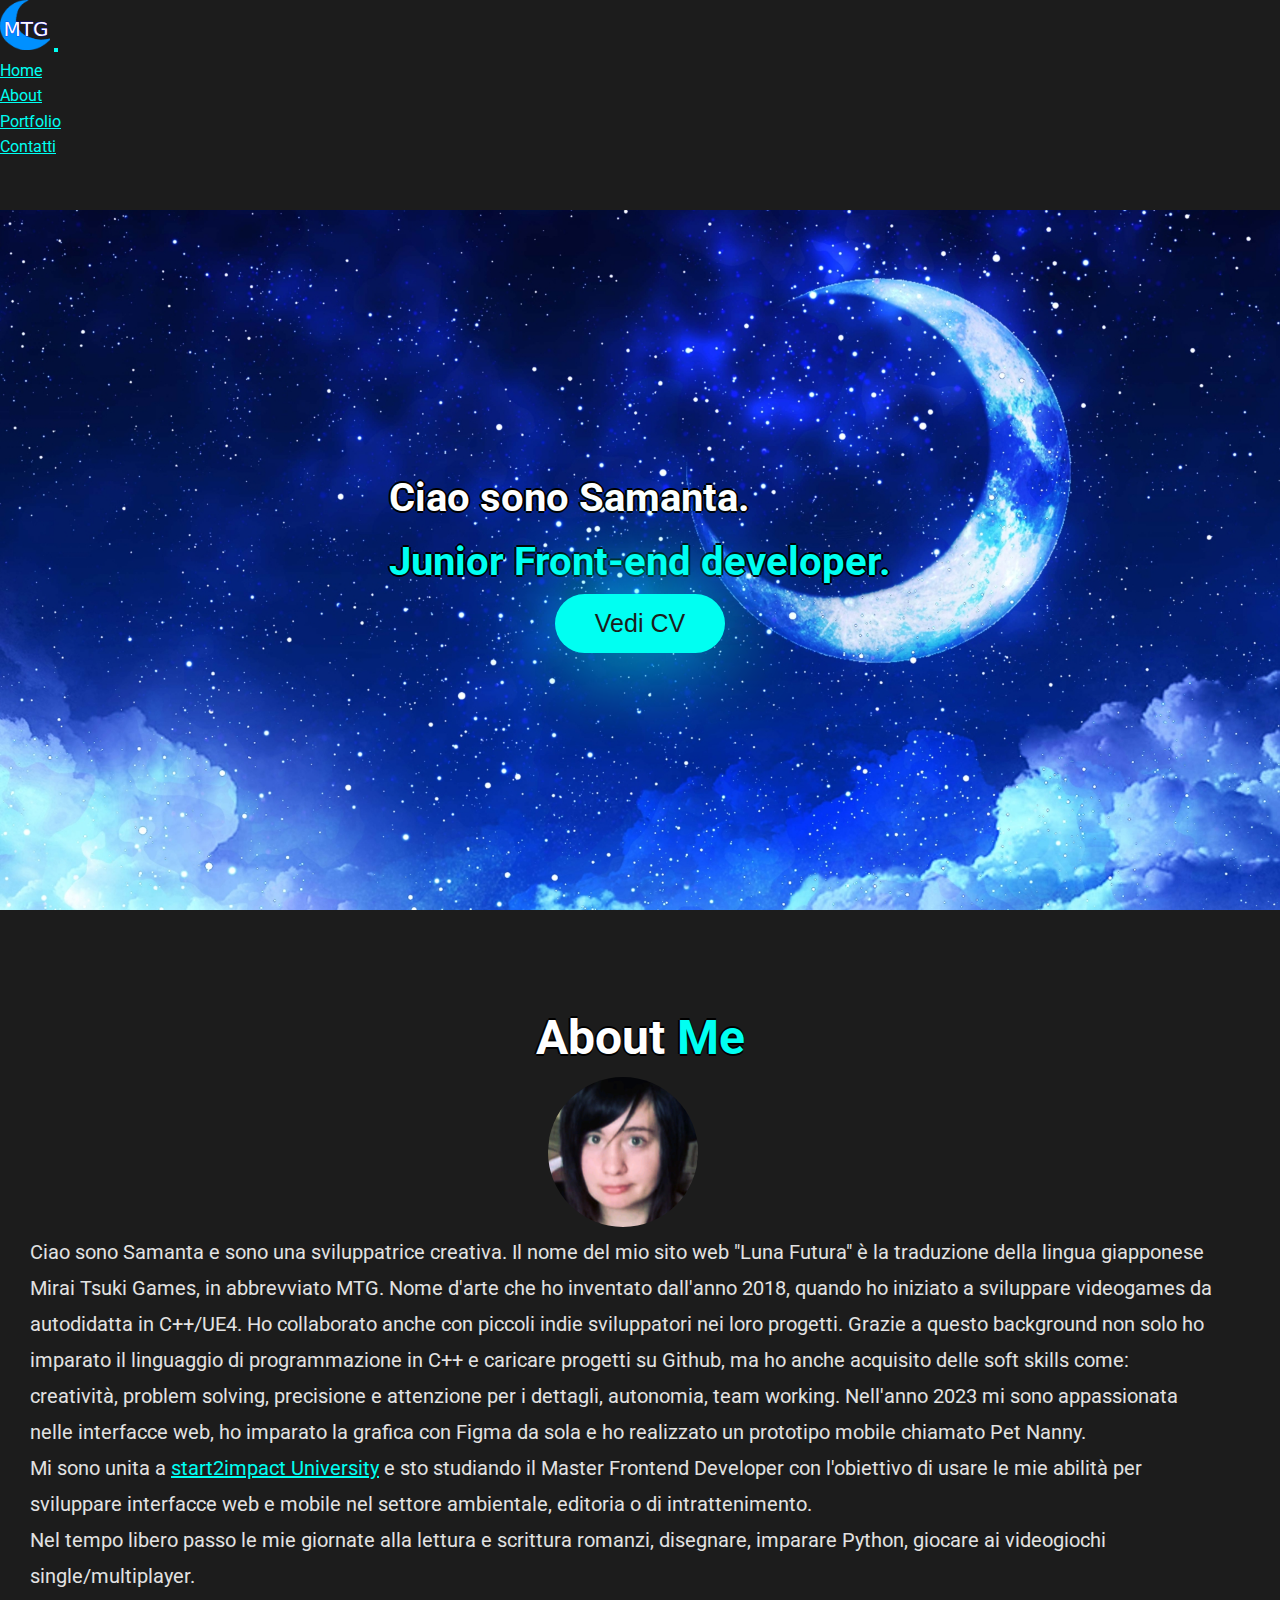
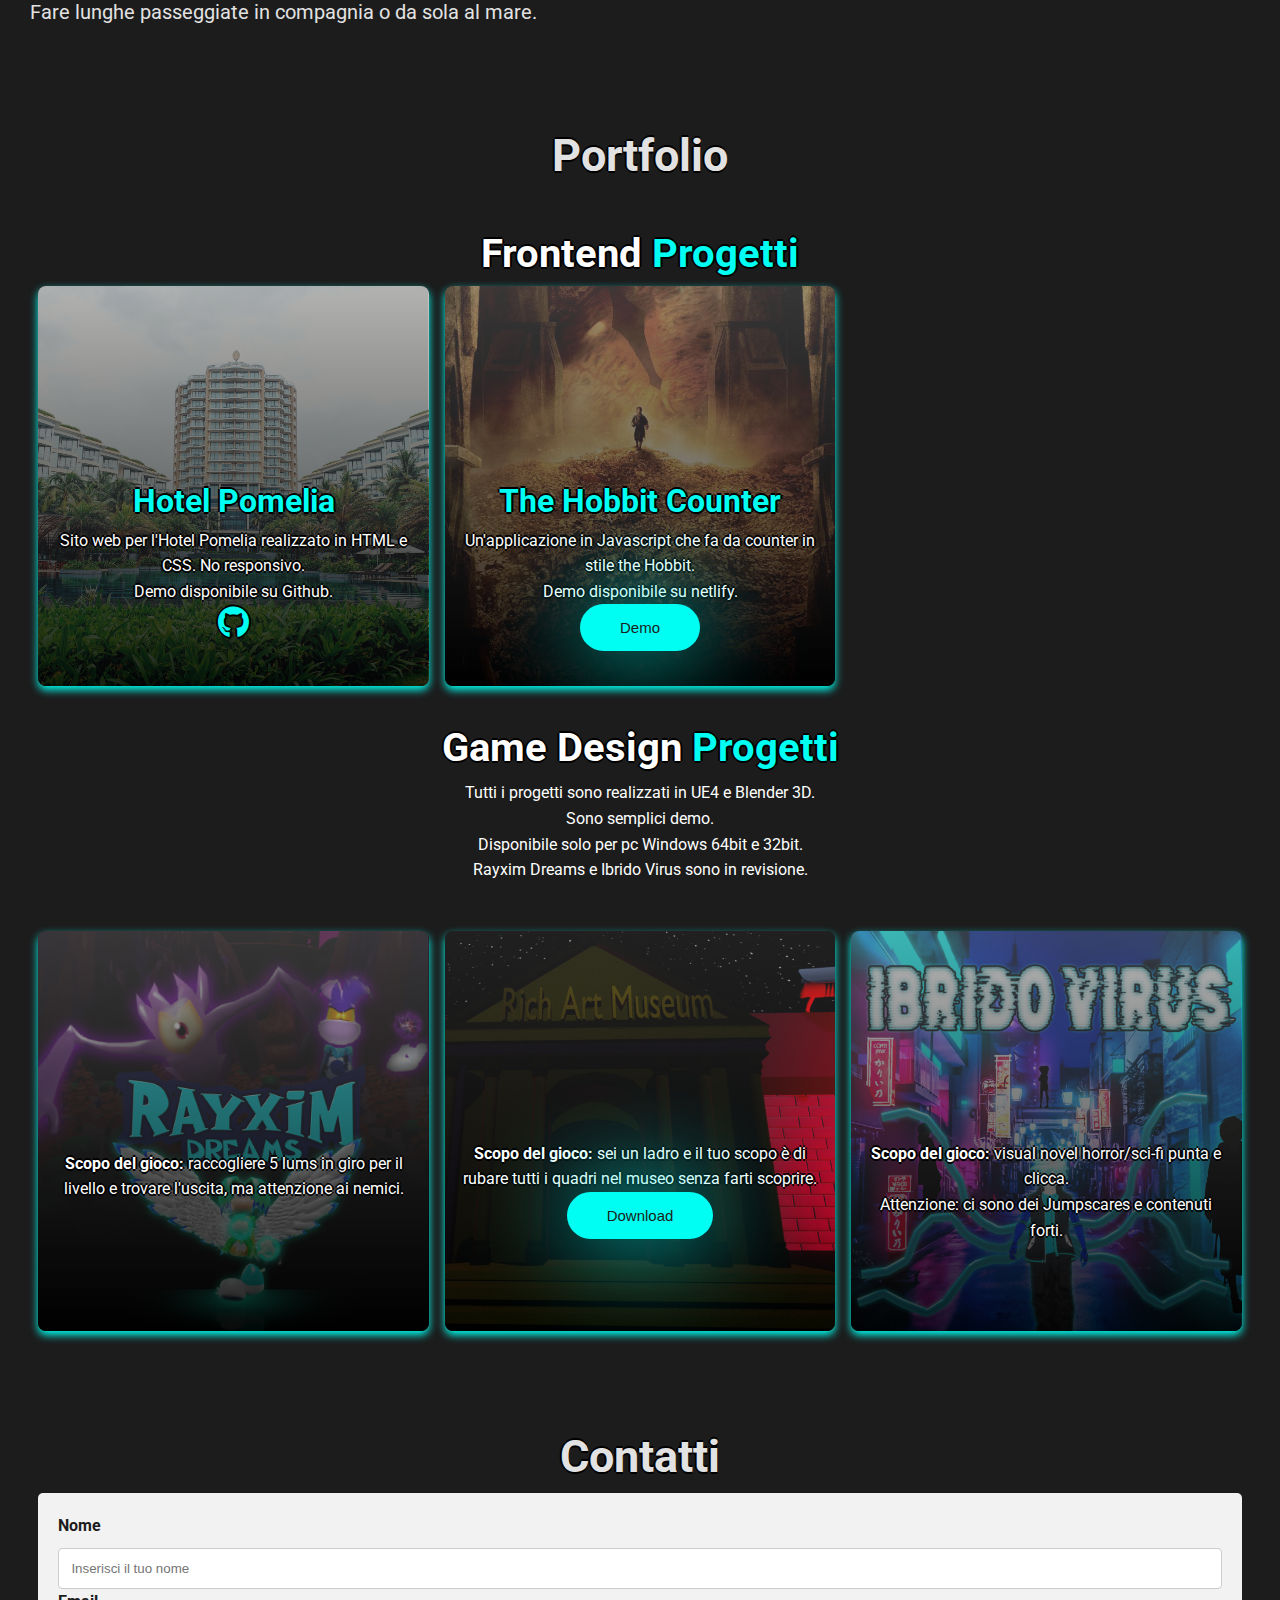
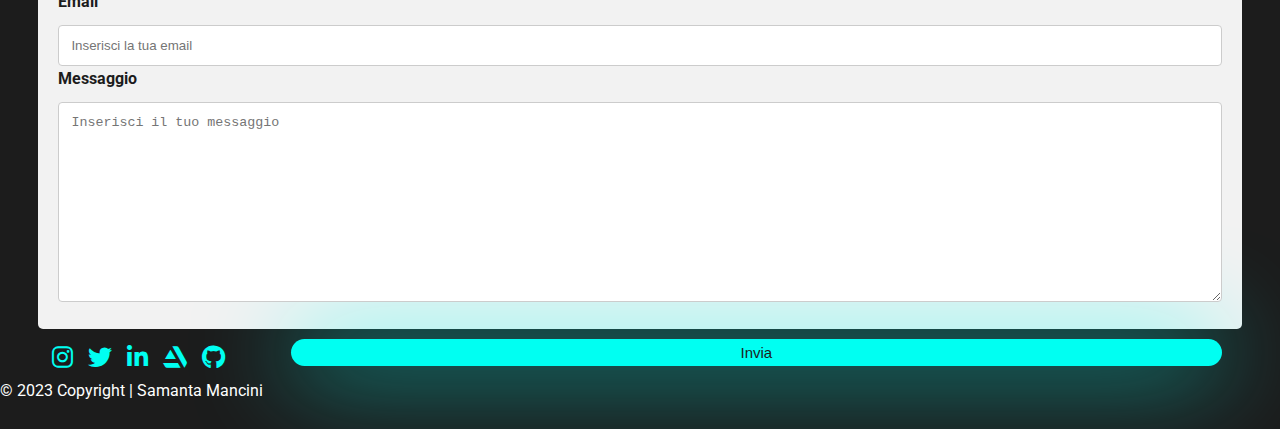
<file: index.html>
<!DOCTYPE html>
<html lang="It">
<head>
  <meta charset="UTF-8">
  <!--autore-->
  <meta name="author" content="Samanta Mancini">
  <!--- descrizione-->
  <meta name="description" content="Portfolio sviluppatore Junior frontend">
   <!--keywords-->
  <meta name="keywords" content="Sviluppatore, Frontend developer, Portfolio frontend, Sviluppatore frontend, Developer, Portfolio, Luna Futura, Games, Futuro, Luna, Mirai, Junior">
  <meta name="viewport" content="width=device-width, initial-scale=1">
  <meta http-equiv="X-UA-Compatible" content="IE=Edge">
  <!--Twitter card-->
  <meta name="twitter:card" content="summary">
  <meta name="twitter:site" content="@LunaFutura-Front-end-Portfolio">
  <meta name=”twitter:title” content=”LunaFutura-Front-end-Portfolio”>
  <meta name=”twitter:description” content=”Portfolio_come_sviluppatore_front-end”>
  <meta name=”twitter:creator” content=”@Samanta_Mancini”>
  <meta name=”twitter:image” content=”https://miraitsukigames.github.io/assets/img/luna.jpg”>
  <!--meta open graph-->
  <meta property="og:description" content="Portfolio come sviluppatore front-end">
  <meta property="og:locale" content="it_IT">
  <meta property="og:type" content="website">
  <meta property="og:url" content="https://miraitsukigames.github.io/" />
  <meta property="og:site_name" content="LunaFutura-Front-end Portfolio" />
  <meta property="og:image" content="https://miraitsukigames.github.io/assets/img/luna.jpg">
  <meta property="og:title" content="Luna Futura - Front-end Portfolio" />
  <!--Link canonico-->
  <link rel="canonical" href="https://miraitsukigames.github.io/">
   <!--Favicon-->
  <link rel="shortcut icon" href="assets/img/favicon.ico" type="image/x-icon">
  <!--Bootstrap Link-->
  <link href="https://cdn.jsdelivr.net/npm/bootstrap@5.3.0/dist/css/bootstrap.min.css" rel="stylesheet" integrity="sha384-9ndCyUaIbzAi2FUVXJi0CjmCapSmO7SnpJef0486qhLnuZ2cdeRhO02iuK6FUUVM" crossorigin="anonymous">

   <!--Bootstrap Script-->
  <script src="https://cdn.jsdelivr.net/npm/bootstrap@5.3.0/dist/js/bootstrap.bundle.min.js" integrity="sha384-geWF76RCwLtnZ8qwWowPQNguL3RmwHVBC9FhGdlKrxdiJJigb/j/68SIy3Te4Bkz" crossorigin="anonymous"></script>

  <!--My style CSS-->
  <link rel="stylesheet" href="assets/CSS/styles.css">

 
  <!--Google Fonts-->
  <link rel="preconnect" href="https://fonts.googleapis.com">
<link rel="preconnect" href="https://fonts.gstatic.com" crossorigin>


  <!--Font awesome-->
  <link rel="stylesheet" href="https://cdnjs.cloudflare.com/ajax/libs/font-awesome/6.0.0-beta3/css/all.min.css" />
  <title>Luna Futura - Front-end Portfolio</title>
</head>
    <body>

<!--Header-->
      <header>
        <!--Navbar Bootstrap-->
        <nav class="navbar navbar-expand-sm fixed-top navbar bg-black">
          <div class="container-fluid">
            <img src="assets/img/Logo_luna.svg" class="navbar-brand" alt="Logo" height="50" width="50">
            <button class="navbar-toggler" type="button" data-bs-toggle="collapse" data-bs-target="#navbarText" aria-controls="navbarText" aria-expanded="false" aria-label="Toggle navigation">
              <span class="navbar-toggler-icon"></span>
            </button>
            <div class="collapse navbar-collapse" id="navbarText">
              <ul class="navbar-nav mx-auto mb-2 mb-lg-0">
                <li class="nav-item">
                  <a class="nav-link text-white" href="#Home">Home</a>
                </li>
                <li class="nav-item">
                  <a class="nav-link text-white" href="#About">About</a>
                </li>
                <li class="nav-item">
                  <a class="nav-link text-white" href="#Portfolio">Portfolio</a>
                </li>
                <li class="nav-item">
                  <a class="nav-link text-white" href="#Contatti">Contatti</a>
                </li>
              </ul>
            </div>
          </div>
        </nav>
       </header>
      <!--Home section--> 
      <main>
       <section id="Home">
        <!--Bootstrap color overlay-->
        <h1>Ciao sono Samanta.<br><span>Junior Front-end developer.</span></h1>
        <a href="CV.html" target="_blank"><button class="button">Vedi CV</button></a>
       </section>
<!--About-->
      <section id="About">
        <h2>About <span>Me</span></h2>
        <div class="contanier">
          <div class="about-img">
              <img src="assets/img/foto.jpg">
          </div>
          <div class="content">
              <p>Ciao sono Samanta e sono una sviluppatrice creativa.
                Il nome del mio sito web "Luna Futura" è la traduzione della lingua giapponese Mirai Tsuki Games, in abbrevviato MTG. Nome d'arte che ho inventato dall'anno 2018, quando ho iniziato a sviluppare videogames da autodidatta in C++/UE4.
                Ho collaborato anche con piccoli indie sviluppatori nei loro progetti. Grazie a questo background non solo ho imparato il linguaggio di programmazione in C++ e caricare progetti su Github, ma ho anche acquisito delle soft skills come: creatività, problem solving, precisione e attenzione per i dettagli, autonomia, team working.
                Nell'anno 2023 mi sono appassionata nelle interfacce web, ho imparato la grafica con Figma da sola e ho realizzato un prototipo mobile chiamato Pet Nanny. <br>Mi sono unita a <a href="https://www.start2impact.it" target="_blank">start2impact University</a> e sto studiando il Master Frontend Developer con l'obiettivo di usare le mie abilità per sviluppare interfacce web e mobile nel settore ambientale, editoria o di intrattenimento.
                <br>Nel tempo libero passo le mie giornate alla lettura e scrittura romanzi, disegnare, imparare Python, giocare ai videogiochi single/multiplayer.<br>Fare lunghe passeggiate in compagnia o da sola al mare.</p>
          </div>
      </div>
    </section>
<!--Portfolio-->
      <section id="Portfolio">
        <h2>Portfolio</h2>
        <h3>Frontend <span>Progetti</span></h3>
        <div class="card-container">
        <div class="card-bg">
          <div class="card-content">
          <h3 class="card-title">Hotel Pomelia</h3>
           <p class="card-body">Sito web per l'Hotel Pomelia realizzato in HTML e CSS. No responsivo.<br>
              Demo disponibile su Github.<br>
            </p>
            <a href="https://miraitsukigames.github.io/HotelPomelia/" class="github" target="_blank"><i class="fa-brands fa-github"></i></a>
        </div>
      </div>
      <div class="card-bgCounter">
        <div class="card-content">
        <h3 class="card-title">The Hobbit Counter</h3>
         <p class="card-body">Un'applicazione in Javascript che fa da counter in stile the Hobbit.<br>
           Demo disponibile su netlify.<br>
          </p>
          <a href="https://hobbitcounter.netlify.app/" target="_blank"><button class="button" style="margin: auto;">Demo</button></a>
      </div>
    </div>
    </div>
        <h3>Game Design <span>Progetti</span></h3>
        <p class="text-game">Tutti i progetti sono realizzati in UE4 e Blender 3D.<br>Sono semplici demo.<br>
        Disponibile solo per pc Windows 64bit e 32bit.<br> Rayxim Dreams e Ibrido Virus sono in revisione.</p>
        <div class="card-container">
        <div class="card-bg_1">
          <div class="card-content">
           <p class="card-body" style="margin-top: 60px;"><strong>Scopo del gioco:</strong> raccogliere 5 lums in giro per il livello e trovare l'uscita, ma attenzione ai nemici.
            </p>
        </div>
      </div>
      <div class="card-bg_2">
        <div class="card-content">
         <p class="card-body" style="margin-top: 50px;"><strong>Scopo del gioco:</strong> sei un ladro e il tuo scopo è di rubare tutti i quadri nel museo senza farti scoprire.
          </p>
          <a href="https://dandygames.itch.io/welcome-to-rich-art" target="_blank"><button class="button" style="margin: auto;">Download</button></a>
      </div>
    </div>
    <div class="card-bg_3">
      <div class="card-content">
       <p class="card-body" style="margin-top: 50px;"><strong>Scopo del gioco:</strong> visual novel horror/sci-fi punta e clicca.<br>
        Attenzione: ci sono dei Jumpscares e contenuti forti.
        </p>
    </div>
</div>
      </div>
      </section>
<!--Contattami-->
      <section id="Contatti">
        <h2>Contatti</h2>
<div class="container-form">
        <form action="https://formsubmit.co/s.mancini93@hotmail.it" method="POST">
<label for="name">Nome</label>
<input type="text" id="name" name="name" placeholder="Inserisci il tuo nome" required>          	<label for="email">Email</label>
			<input type="text" id="email" name="email" placeholder="Inserisci la tua email" required>
<label for="message">Messaggio</label>
			<textarea id="message" name="message" placeholder="Inserisci il tuo messaggio" style="height:200px" required></textarea>
          <input type="hidden" name="_next" value="https://miraitsukigames.github.io/thanks.html">
          <div>
          <button type="submit" class="button_1" value="Invia Email">Invia</button>
        </div>
        </form>
</div>

      </section>
    </main>
      <!-- footer section-->
  <footer class="container-fluid pb-0 mt-5 bg-black text-center text-white">
    <ul class="social-icons">
      <li><a href="https://www.instagram.com/mtg_misaki0" class="instagram" target="_blank"><i class="fa-brands fa-instagram"></i></a></li>
      <li><a href="https://www.twitter.com/tsukimirai12" class="twitter" target="_blank"><i class="fa-brands fa-twitter"></i></a></li>
      <li><a href="https://www.linkedin.com/in/samantamancini/" class="linkedin" target="_blank"><i class="fa-brands fa-linkedin-in"></i></a></li>
      <li><a href="https://www.artstation.com/misaki_93" class="artstation" target="_blank"><i class="fa-brands fa-artstation"></i></a></li>
      <li><a href="https://github.com/MiraiTsukiGames" class="github" target="_blank"><i class="fa-brands fa-github"></i></a></li>
    </ul>
    <p> © 2023 Copyright | Samanta Mancini</p>
    
</footer>
    </body>
  </html>
</file>
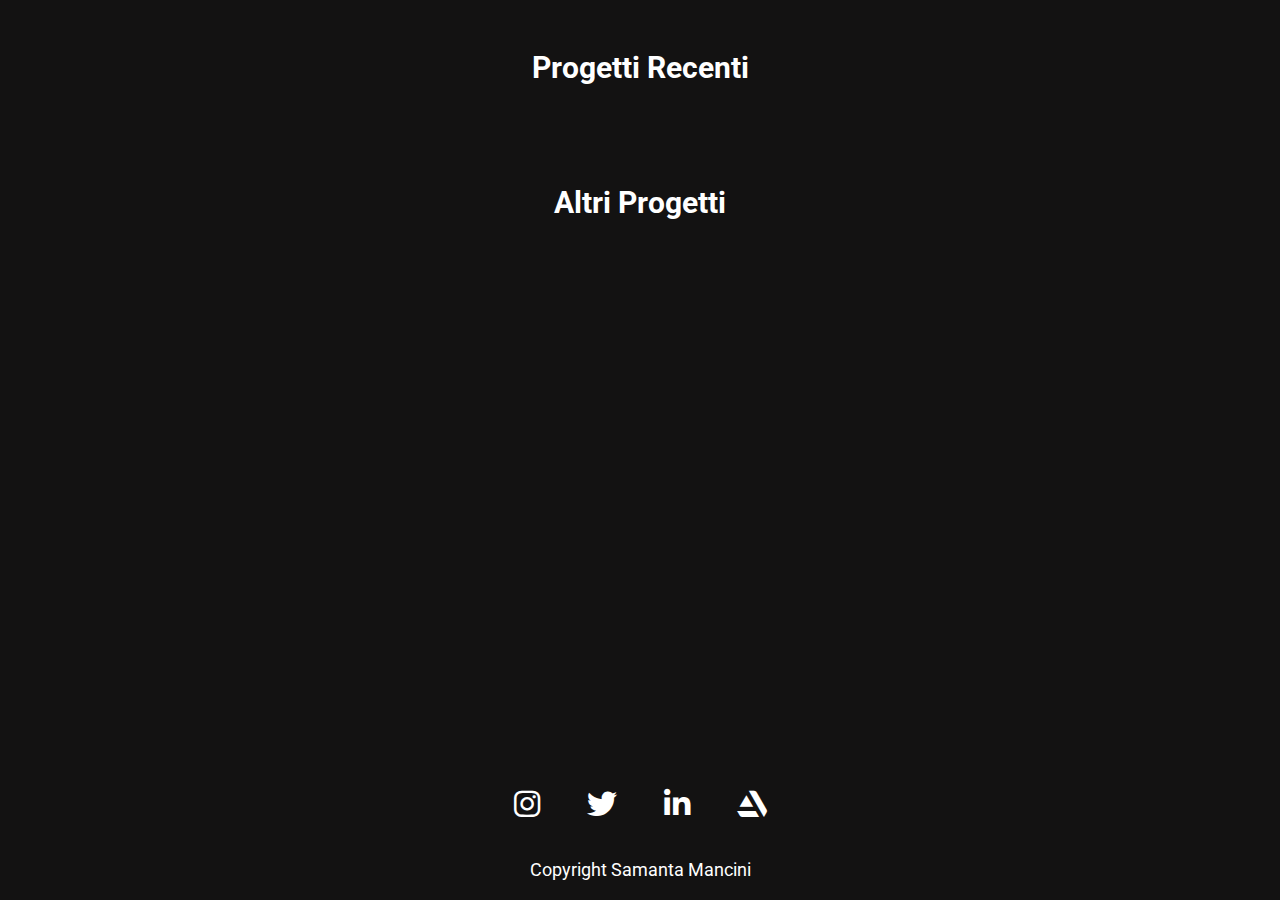
<file: assets/Portfolio/index.html>
<!DOCTYPE html>
<html lang="It">
<head>
  <meta charset="utf-8">
  <meta name="viewport" content="width=device-width, initial-scale=1">
  <meta http-equiv="X-UA-Compatible" content="ie=edge">
 <link rel="preconnect" href="https://fonts.googleapis.com">
 <link rel="preconnect" href="https://fonts.gstatic.com" crossorigin>
  <!--Font awesome-->
  <link rel="stylesheet" href="https://cdnjs.cloudflare.com/ajax/libs/font-awesome/6.0.0-beta3/css/all.min.css" />

  <!--MyCss Code-->
  <link rel="stylesheet" href="styles.css">

  <title>Front End Developer Portfolio</title>
</head>
<header>
  <!--Navbar-->
  
</header>
<body>
  <!-- portfolio section-->
  <section id="portfolio">
   <h1>Progetti Recenti</h1>
   <h1>Altri Progetti</h1>
         
</section>
  <!-- footer section-->
  <footer id="footer">
        <div class="social-icons mt-4">
            <a href="https://www.instagram.com/mtg_misaki0" target="_blank"><i class="fa-brands fa-instagram"></i></a>
            <a href="https://www.twitter.com/tsukimirai12" target="_blank"><i class="fa-brands fa-twitter"></i></a>
            <a href="https://www.linkedin.com/in/mtgmisaki" target="_blank"><i class="fa-brands fa-linkedin-in"></i></a>
            <a href="https://www.artstation.com/misaki_93" target="_blank"><i class="fa-brands fa-artstation"></i></a>
        </div>
        <p> Copyright Samanta Mancini</p>
    </div>
</footer>
     
</body>
</html>
</file>
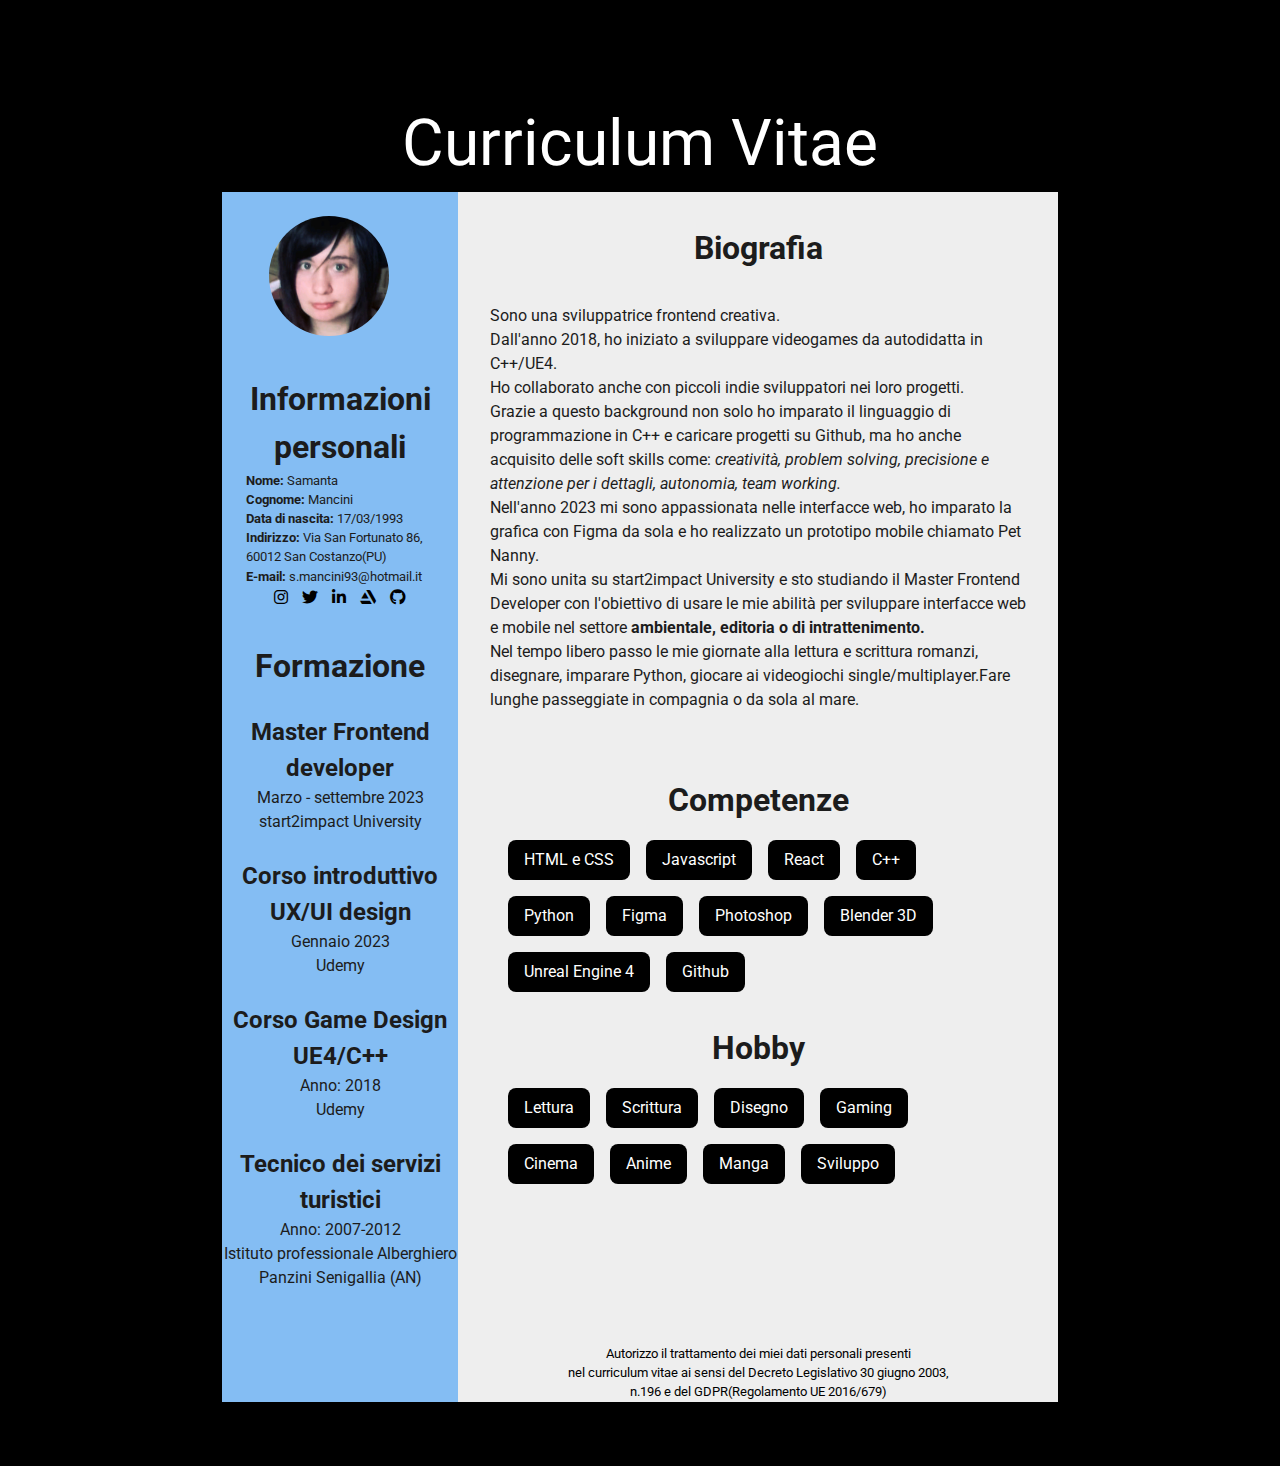
<file: CV.html>
<!DOCTYPE html>
<html lang="It">
<head>
  <meta charset="UTF-8">
  <meta name="viewport" content="width=device-width, initial-scale=1.0">
  <meta http-equiv="X-UA-Compatible" content="ie=edge">
  <!--Favicon-->
  <link rel="shortcut icon" href="assets/img/favicon.ico" type="image/x-icon">
  <!--Font awesome-->
  <link rel="stylesheet" href="https://cdnjs.cloudflare.com/ajax/libs/font-awesome/6.0.0-beta3/css/all.min.css" />

  <!--MyCss Code-->
  <link rel="stylesheet" type="text/css"href="assets/CSS/CVstyle.css">


  <title>Curriculum vitae</title>
</head>
<body>
 <!--Container-->
     <div class="container">
      <header class="header">
        <h1>Curriculum Vitae</h1>  
      </header>
        <main>
          <section class="left">
            <!--Personal-info-->
        <section class="personal-info">
          <img src="assets/img/foto.jpg" class="foto-profilo" alt="picture">
          <div>
            <h2>Informazioni personali</h2>
            <p><strong>Nome:</strong> Samanta</p>
            <p><strong>Cognome:</strong> Mancini</p>
            <p><strong>Data di nascita:</strong> 17/03/1993</p>
            <p><strong>Indirizzo:</strong> Via San Fortunato 86, <br>60012 San Costanzo(PU)</p>
            <p><strong>E-mail:</strong> s.mancini93@hotmail.it</p>
          </div>
        </section>
           <!--social-->
        <ul class="social-icons">
          <li><a href="https://www.instagram.com/mtg_misaki0" class="instagram" target="_blank"><i class="fa-brands fa-instagram"></i></a></li>
          <li><a href="https://www.twitter.com/tsukimirai12" class="twitter" target="_blank"><i class="fa-brands fa-twitter"></i></a></li>
          <li><a href="https://www.linkedin.com/in/samantamancini/" class="linkedin" target="_blank"><i class="fa-brands fa-linkedin-in"></i></a></li>
          <li><a href="https://www.artstation.com/misaki_93" class="artstation" target="_blank"><i class="fa-brands fa-artstation"></i></a></li>
          <li><a href="https://github.com/MiraiTsukiGames" class="github" target="_blank"><i class="fa-brands fa-github"></i></a></li>
        </ul>
        <!--istruzione-->
      <section class="education">
        <h2>Formazione</h2>
        <div class="diploma">
          <h3>Master Frontend developer</h3>
          <p>Marzo - settembre 2023</p>
          <p>start2impact University</p>
        </div>
        <div class="diploma">
          <h3>Corso introduttivo <br>UX/UI design</h3>
          <p>Gennaio 2023</p>
          <p>Udemy</p>
        </div>
        <div class="diploma">
          <h3>Corso Game Design <br>UE4/C++</h3>
          <p>Anno: 2018</p>
          <p>Udemy</p>
        </div>
        <div class="diploma">
          <h3>Tecnico dei servizi turistici</h3>
          <p>Anno: 2007-2012</p>
          <p>Istituto professionale Alberghiero Panzini Senigallia (AN)</p>
        </div>
      </section> 
    </section>
          <section class=" right">
           <!--biography-->
          <section class="biography">
            <div>
              <h2>Biografia</h2>
              <p>Sono una sviluppatrice frontend creativa.<br> 
                Dall'anno 2018, ho iniziato a sviluppare videogames da autodidatta in C++/UE4.<br> Ho collaborato anche con piccoli indie sviluppatori nei loro progetti.<br>
      Grazie a questo background non solo ho imparato il linguaggio di programmazione in C++ e caricare progetti su Github,
       ma ho anche acquisito delle soft skills come: <em>creatività, problem solving, precisione e attenzione per i dettagli, autonomia, team working.</em><br>
      Nell'anno 2023 mi sono appassionata nelle interfacce web, ho imparato la grafica
      con Figma da sola e ho realizzato un prototipo mobile chiamato Pet Nanny.
      <br>Mi sono unita su start2impact University e sto studiando il Master Frontend Developer con l'obiettivo di usare le mie abilità per sviluppare interfacce web e mobile nel settore <strong>ambientale, editoria o di intrattenimento.</strong><br>
      Nel tempo libero passo le mie giornate alla lettura e scrittura romanzi, disegnare, imparare Python, giocare ai videogiochi single/multiplayer.Fare lunghe passeggiate in compagnia o da sola al mare.</p>
              </div>
          </section>
          <!--Skills-->
        <section class="skills">
          <h2>Competenze</h2>
          <ul>
            <li>HTML e CSS</li>
            <li>Javascript</li>
            <li>React</li>
            <li>C++</li>
            <li>Python</li>
            <li>Figma</li>
            <li>Photoshop</li>
            <li>Blender 3D</li>
            <li>Unreal Engine 4</li>
            <li>Github</li>
          </ul>
        </section>
        <!--hobby-->
        <section class="hobby">
          <h2>Hobby</h2>
          <ul>
            <li>Lettura</li>
            <li>Scrittura</li>
            <li>Disegno</li>
            <li>Gaming</li>
            <li>Cinema</li>
            <li>Anime</li>
            <li>Manga</li>
            <li>Sviluppo</li>
          </ul>
          <footer><p>Autorizzo il trattamento dei miei dati personali presenti<br>nel curriculum vitae ai sensi del Decreto Legislativo 30 giugno 2003,<br>n.196 e del GDPR(Regolamento UE 2016/679)</p></footer>
        </section>
      </main>
     </div>
    
</div><!--Container-->
     
</body>
</html>
</file>
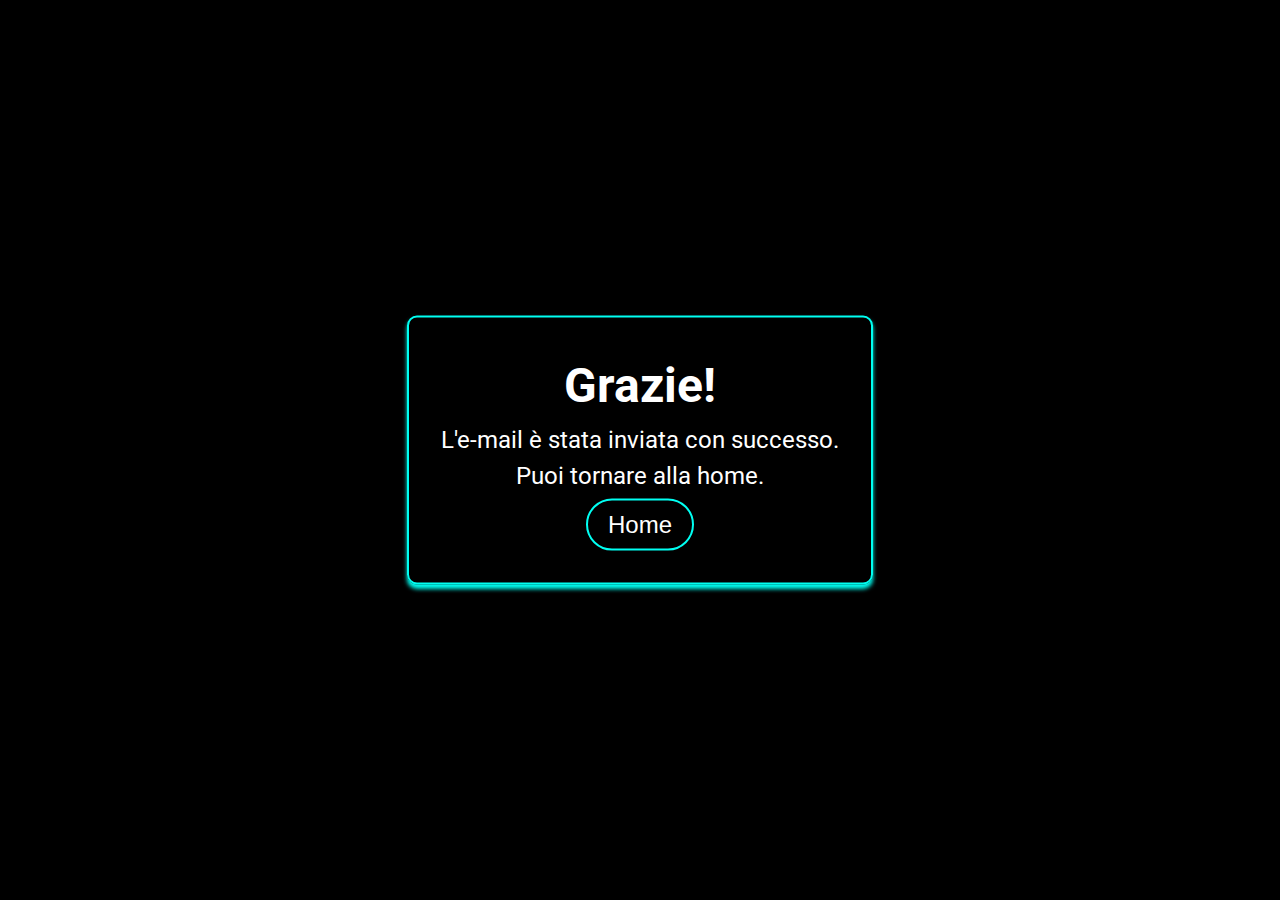
<file: thanks.html>
<!DOCTYPE html>
<html lang="It">
<head>
  <meta charset="UTF-8">
  <meta name="viewport" content="width=device-width, initial-scale=1.0">
  <meta http-equiv="X-UA-Compatible" content="ie=edge">
  <!--Favicon-->
  <link rel="shortcut icon" href="assets/img/favicon.ico" type="image/x-icon">
  <!--My Css-->
  <link rel="stylesheet" href="assets/CSS/Thanks.css">
  <title>thanks</title>
  </head>

  <body>
    <div class="content">
    <h1>Grazie!</h1>
    <p>L'e-mail è stata inviata con successo.<br>
      Puoi tornare alla home.
    </p>
    <a href="index.html"><button class="button">Home</button></a>
  </div>
  </body>
  </html>
</file>
<file: assets/CSS/styles.css>
@import url('https://fonts.googleapis.com/css2?family=Roboto&display=swap');
*{
    margin: 0;
    padding: 0;
    box-sizing: border-box;
    transition: 0.3s;
}

a {
    color:#00fff2;
}

/*body styling*/
body{
    margin: 0;
    padding: 0;
    font-family: 'Roboto', sans-serif;
    font-size: 1em;
    background:#1c1c1c;
    color:white;
    line-height: 1.6;
}

/*section*/
.section {
    min-height: 100vh
}

/*scroll-down*/
html{
    scroll-behavior: smooth;
}
/*navbar styling*/

.nav-item .nav-link:hover {
background-color: #00fff2;
box-shadow: 0 0 100px #00fff2;
border: none;
}

/*Navbar toggle styling*/

.navbar-toggler-icon {
   background-image: url("data:image/svg+xml,%3csvg xmlns='http://www.w3.org/2000/svg' viewBox='0 0 30 30'%3e%3cpath stroke='rgba%280, 255, 242, 1%29' stroke-linecap='round' stroke-miterlimit='10' stroke-width='2' d='M4 7h22M4 15h22M4 23h22'/%3e%3c/svg%3e");
}

.navbar-toggler {
    border: 2px solid #00fff2;
}

/*home styling*/
#Home{
    margin-top: 50px;
    background-size: cover;
    width: 100%;
    height: 900px;
    color: white;
    display: flex;
    flex-direction: column;
    justify-content: center;
    align-items: center;
    background-image: url('../img/luna.jpg');
    
}

/*h1 styling*/

h1 {
    font-size: 4rem;
    text-shadow: -2px 0 #000000, 0 2px #000000, 2px 0 #000000, 0 -2px #000000;
    
}

/*span styling*/
#Home span, #About span, #Portfolio span {
color: #00fff2;
}



html, body {
    overflow-x: hidden;
  }
 
      

/*button normal*/
  .button{
    font-size: 30px;
    background-color: transparent;
    text-decoration: none;
			color: white;
			padding: 10px 20px;
			border: #00fff2 2px solid;
			border-radius: 50px;
			cursor: pointer;
}
/*button hover*/
 .button:hover{
    background: #00fff2;
    box-shadow: 0 0 100px #00fff2;
    border: none;
    color: #1c1c1c;
}
h2 {
    text-align: center;
    font-size: 3em;
    text-shadow: -2px 0 #000000, 0 2px #000000, 0 -2px #000000;
}
/*h3 styling*/
h3{
    text-align: center;
    font-size: 2.5em;
    text-shadow: -2px 0 #000000, 0 2px #000000, 2px 0 #000000, 0 -2px #000000;
    margin-top: 30px;
    
}

/*About start*/
#About{
    margin-top: 90px;
}
#About .contanier{
    display: flex;
    justify-content: center;
    align-items: center;
}
#About .about-img img{
    width: 200px;
    border-radius: 50%;
    margin-left: 10%;
    margin-right: 20%;
}

#About .content h2, #Portfolio h2, #Contatti h2{
    font-size: 45px;
    color: #e2e2e2;
}
#About .content h2 span{
    color: #00fff2;
}

#About .content p{
    color: #e2e2e2;
    line-height: 1.8;
    margin-left: 30px;
}

#Portfolio, #Contatti {
    margin-top: 90px;
}

/*card-styling*/
    .card-container{
        display: grid;
        grid-template-columns: repeat(auto-fill, minmax(300px, 1fr));
        grid-template-rows: auto;
        grid-gap: 1rem;
        margin-left: 3%;
        margin-right: 3%;
    }

    .card-title{
        text-shadow: -2px 0 #000000, 0 2px #000000, 2px 0 #000000, 0 -2px #000000;
        color: #00fff2;
        font-size: 2em;
}
    .card-content{
        padding-top: 10rem;
        text-align: center;
    }
    
    .card-body{
        color: rgb(255, 255, 255);
        margin-top: 0px;
        margin-left: 3%;
        margin-right: 3%;
        text-shadow: -2px 0 #000000, 0 2px #000000, 2px 0 #000000, 0 -2px #000000;
    }
  
  .card-container .card-bg{
    background-image: linear-gradient(rgba(107,107, 107, 0.5), rgba(0, 0, 0, 0.8)), url('../img/portfolio/Hotelimage.jpg');
    background-size: cover;
    background-position: center;
    box-shadow: 0 4px 8px 0 #00fff2;
    border-radius: 0.5rem;
    overflow: hidden;
    height: 400px;
  }

  .card-container .card-bgCounter{
    background-image: linear-gradient(rgba(107,107, 107, 0.5), rgba(0, 0, 0, 0.8)), url('../img/portfolio/imageMobile.jpg');
    background-size: cover;
    background-position: center;
    box-shadow: 0 4px 8px 0 #00fff2;
    border-radius: 0.5rem;
    overflow: hidden;
    height: 400px;
  }
  .card-container .card-bg_1{
    background-image: linear-gradient(rgba(107, 107, 107, 0.5), rgba(0, 0, 0, 0.8)),url('../img/portfolio/RayximCover.jpg');
    background-size: cover;
    background-position: center;
    box-shadow: 0 4px 8px 0 #00fff2;
    border-radius: 0.5rem;
    overflow: hidden;
    height: 400px;
  }

  .card-container .card-bg_2{
    background-image: linear-gradient(rgba(107, 107, 107, 0.3), rgba(0, 0, 0, 0.3)),url('../img/portfolio/RichArtMuseum.jpg');
    background-size: cover;
    background-position: center;
    box-shadow: 0 4px 8px 0 #00fff2;
    border-radius: 0.5rem;
    overflow: hidden;
    height: 400px;
  }

  .card-container .card-bg_3{
    background-image: linear-gradient(rgba(107, 107, 107, 0.5), rgba(0, 0, 0, 0.8)), url('../img/portfolio/Ibridovirus.jpg');
    background-size: cover;
    background-position: center;
    box-shadow: 0 4px 8px 0 #00fff2;
    border-radius: 0.5rem;
    overflow: hidden;
    height: 400px;
  }

  .card-content .button {
    font-size: 15px;
  }

 
  .card-bg .fa-github, .card-bgCounter .fa-github{
    font-size: 2em;
    padding: 0;
    text-shadow: -2px 0 #000000, 0 2px #000000, 2px 0 #000000, 0 -2px #000000;
    margin-top: 2px;
  }

  /*text-game styling*/
  .text-game{
    text-align: center;
    padding-bottom: 3rem;
  }

  

    /*form contatti*/
	input[type=text], select, textarea {
			width: 100%;
			padding: 12px;
			border: 1px solid #ccc;
			border-radius: 4px;
			resize: vertical;
		}
label {
			font-weight: bold;
			display: block;
			margin-bottom: 10px;
		}

       .button_1{
           float: right;
           margin-top: 30px;
           font-size: 15px;
           border-radius: 30px;
           padding: 5px 20px;
           color: #ffffff;
           border:#00fff2 2px solid;
           background-color: transparent;
           
        }

		.button_1:hover {
			background-color: #00fff2;
            color: #1c1c1c;
            box-shadow: 0 0 100px #00fff2;
            border: none;
		}

		.container-form {
			border-radius: 5px;
			background-color: #f2f2f2;
            color: #1c1c1c;
			padding: 20px;
            margin-right: 3%;
            margin-left: 3%;
		}
/* social media icons styling */
.social-icons {
    font-size: 1.5em;
    display: flex;
    justify-content: center;
    align-items: center;
}
.social-icons li{
    list-style: none;
    padding: 10px 15px 0 0;
}
.fa-instagram:hover, .fa-instagram:focus, .fa-twitter:hover, .fa-twitter:focus, .fa-linkedin-in:hover, .fa-linkedin-in:focus, .fa-artstation:hover, .fa-artstation:focus, .fa-github:hover, .fa-github:focus {
   color: #00fff2;
   box-shadow: 0 0 100px #00fff2;
}
.fa-brands {
    color: #ffffff;
}

footer {
    height: 100px;
}





   

   

/*media*/
@media (min-width: 240px) and (max-width: 576px){
    #Home{
       margin-top: 50px;
       height: 180px;
    }

    .navbar-brand img{
        width: 40px;
        height: auto;  
    }
    

      h1{
        font-size: 1.5em;
        text-align: center;
    }

    h2{
        font-size: 2em;
    }
    
     h3{
        font-size: 2em;
    }
    .text-about {
        font-size: 2em;
    }

    .card-container {
        grid-template-columns: 2fr;
    }

     .card-container .card-body {
        margin-top: 5px;
    }

    .fa-brands {
        color: #00fff2;
    }
    .button{
        background-color: #00fff2;
        box-shadow: 0 0 100px #00fff2;
        border: none;
        color: #1c1c1c;
        font-size: 15px;
        padding: 5px 20px;
    }
    
    #About .contanier{
        flex-direction: column;
        justify-content: center;
        align-items: center;
        margin-right: 10%;
        
    }
    
    #About .about-img  img{
        margin-bottom: 20px;
        width: 100px;
    }
        .button_1 {
        font-size: 0.8em;
        border: none;
        color: #1c1c1c;
        background-color: #00fff2;
        box-shadow: 0 0 100px #00fff2;
        width: 80%;
        margin-left: 10%;
        text-align: center;
    }
    input[type=text], select, textarea {
        width: 100%;
        margin-top: 0;
    }
    
    footer p {
        font-size: 15px;
    }
}

@media (min-width: 600px) and (max-width: 899px) {
    #Home {
        height: 400px;
        margin-top: 30px;
    }
    h1 {
        font-size: 2rem;
    }

    h2{
        font-size: 2.5em;
    }
    .button {
        font-size: 25px;
        padding: 10px 40px;
        background-color: #00fff2;
        box-shadow: 0 0 100px #00fff2;
        color: #1c1c1c;
        border: none;
    }

    #About .contanier{
        flex-direction: column;
        margin-left: 0;
        margin-right: 5%;
    }

    #About .about-img img{
        width: 150px;
    }

    #About p{
        font-size: 20px;
    }

     h3{
        font-size: 2em;
    }

    .text-game{
        font-size: 20px;
    }

    .card-body {
        font-size: 15px;
        line-height: 1.2;
    }
   .card-container {
    grid-template-columns: repeat(auto-fill, minmax(270px, 2fr));
    grid-template-rows: auto;
    grid-gap: 1.5rem;
   }

  .button_1{
    font-size: 15px;
    padding: 5px 25px;
    background-color: #00fff2;
    box-shadow: 0 0 100px #00fff2;
    color: #1c1c1c;
    width: 80%;
    border: none;
    text-align: center;
}


footer p{
    font-size: 20px;
}
.fa-brands {
    color: #00fff2;
}
}

@media (min-width: 900px ) and (max-width:1280px){
    #Home {
      height: 700px; 

    }

    h1 {
        font-size: 2.5rem;
    }

    .button {
        padding: 15px 40px;
        font-size: 25px;
        background-color: #00fff2;
        box-shadow: 0 0 100px #00fff2;
        color: #1c1c1c;
        border: none;
    }

    .button_1 {
        font-size: 15px;
        padding: 5px 20px;
        background-color: #00fff2;
        box-shadow: 0 0 100px #00fff2;
        color: #1c1c1c;
        border: none;
        width: 80%;
    }

    #About .contanier{
        flex-direction: column;
        margin-left: 0;
        margin-right: 5%;
    }

    #About .about-img img{
        width: 150px;
    }

    #About p{
        font-size: 20px;
    }

    .fa-brands {
        color: #00fff2;
    }
}
</file>
<file: assets/Portfolio/styles.css>
@import url('https://fonts.googleapis.com/css2?family=Roboto&display=swap');
*{
    margin: 0px;
    padding: 0px;
    box-sizing: border-box;
    list-style: none;
}

body{
    margin: 0px;
    padding: 0px;
    font-family: 'Roboto', sans-serif;
    font-size: 18px;
    background-color: rgb(19, 18, 18);
    color:#ffffff
}

#portfolio h1{
    font-size: 30px;
    font-weight: bold;
    text-align: center;
    padding: 50px;
    transform: translate(-50, 50);
}

#portfolio {
    padding-bottom: 2.5rem;
}

/* social media icons styling */
.social-icons {
    font-size: 30px;
    cursor: pointer;
}
.fa-instagram:hover,.fa-twitter:hover,.fa-linkedin-in:hover, .fa-artstation:hover {
    background: #00fff2;
    box-shadow: 0 0 3px #00fff2,
                0 0 5px  #00fff2,
                0 0 20px  #00fff2,
                0 0 100px  #00fff2;
}
.fa-brands, p {
    color: #ffffff;
    padding: 20px;
    margin-top: auto;
}
/* footer styling */
#footer {
    text-align: center;
    width: 100%;
    position:absolute;
    bottom: 0px;
}
</file>
<file: assets/CSS/CVstyle.css>
@import url('https://fonts.googleapis.com/css2?family=Roboto&display=swap');
*{
    margin: 0;
    padding: 0;
    box-sizing: border-box;
    transition: 0.3s;
}
/*Body styling*/
body{
    margin: 0;
    padding: 0;
    font-family: 'Roboto';
    line-height: 1.5;
    background-color: #000000;
    color: #1c1c1c;
}

/*Container margin*/
.container{
    max-width: 900px;
    margin: 2rem auto;
    padding: 2rem;
    height: auto;
}

main {
    display: flex;
    justify-content: space-around;
}
/*header styling*/
.header{
    display: flex;
    flex-direction: column;
    justify-content: center;
    align-items: center;
    margin-top: 2rem;
}

.header h1{
    color: white;
    font-weight: 400;
    font-size: 4em;
}

.personal-info p {
 margin-left: 10%;
 font-size: 0.8em;
}

.education p {
    text-align: center;
    font-size: 1em;
}
img{
max-width: 120px;
height: auto;
border-radius: 50%;
margin-top: 10%;
margin-left: 20%;
}


/* social media icons styling */
.social-icons {
    font-size: 1em;
    cursor: pointer;
    text-align: center;
}

.social-icons li{
    display: inline-block;
    padding: 0 5px;
}
.fa-instagram:hover, .fa-twitter:hover, .fa-linkedin-in:hover, .fa-artstation:hover, .fa-github:hover {
   color: #00fff2;
}
.fa-brands {
    color: #000000;
    margin:0;
}
/*skills styling*/
.skills, .hobby{
    margin-top: 4rem;
    max-width: 500px;
    display: flex;
    flex-direction: column;
    justify-content: center;
    align-items: center;
    margin: 0 auto;
}

.skills ul, .hobby ul{
    list-style: none;
    margin: 0;
    padding: 0;
    display: flex;
    flex-wrap: wrap;
}

.skills li, .hobby li{
    margin-right: 1rem;
    margin-top: 1rem;
    background-color: #000000;
    color: white;
    padding: 0.5rem 1rem;
    border-radius: 0.5rem;
}
/*Education styling*/

 h2{
    margin-top: 1em;
    font-size: 2em;
   text-align: center;
}

 h3{
    margin-top: 1em;
    font-size: 1.5em;
    text-align: center;
}

 .biography p{
    font-size: 1em;
    margin: 2em;
}

footer p {
    text-align: center;
    font-size: 0.8em;
    color:#000000;
    margin-top: 10rem;
    
}

.left {
max-width: 1000px;
background-color: rgb(132, 189, 243);
height: auto;
}
.right {
    max-width: 600px;
    background-color: #eee;
    height: auto;
    }
/*Media*/
@media screen and (max-width: 992px){

    .container {
        max-width: 800px;
        display: flex;
        flex-direction: column;
    }
    main {
        flex-direction: column;
    }

    img{
        margin-left: 40%;
    }
    .personal-info p {
        margin-left: 10em;
        font-size: 1.5em;
    }

    .education p {
        font-size: 1.5em;
    }

    .biography p {
        font-size: 1.5em;
    }

    .social-icons {
        font-size: 2em;
    }

    h2 {
        font-size: 3em;
    }

    .skills li, .hobby li {
        font-size: 1.5em;
    }
    .left, .right {
        max-width: 900px;
        
    }

    footer p{
        font-size: 1.2em;
    }
}
@media screen and (max-width:576px){
    .header h1{
        color: white;
        font-weight: 400;
        font-size: 2.5em;
    }
    main {
        flex-direction: column;
    }

    .left, .right {
        max-width: 300px;
        margin: 0 auto;
        
    }
    img{
        max-width: 100px;
        margin-left: 35%;
    }
    .personal-info p {
        margin-left: 3em;
        font-size: 1em;
    }

    .social-icons {
        font-size: 1.5em;
    }

    .education p {
        font-size: 1em;
    }

    .biography p {
        font-size: 1em;
    }

    .skills li, .hobby li{
       margin-left: 10%;
       font-size: 1em;
    }

    h2 {
        font-size: 1.5em;
    }

    h3{
        font-size: 1em;
    }
    footer p{
        font-size: 0.6em;
    }
}
</file>
<file: assets/CSS/Thanks.css>
@import url('https://fonts.googleapis.com/css2?family=Roboto&display=swap');
*{
  margin: 0;
  padding: 0;
  box-sizing: border-box;
  transition: 0.3s;
}

/*Body styling*/
body{
  margin: 0;
  padding: 0;
  font-family: 'Roboto';
  line-height: 1.5;
  background-color: #000000;
  color: #ffffff;
}

.content{
  max-width: 800px;
  display: flex;
  justify-content: center;
  align-items: center;
  flex-direction: column;
  position: absolute;
  top: 50%;
  left: 50%;
  transform: translate(-50%, -50%);
    padding: 2rem;
  background-color: transparent;
  border-radius: 10px 10px 10px 10px;
  border: #00fff2 2px solid;
  box-shadow: 0 4px 4px 0 #00fff2;
}

h1{
  font-weight: bold;
  font-size: 3em;
  text-align: center;
}

p{
  font-size: 1.5em;
  text-align: center;
}

.button{
  font-size: 1.5em;
  background-color: transparent;
  text-decoration: none;
    color: white;
    padding: 10px 20px;
    border: #00fff2 2px solid;
    border-radius: 50px;
    margin-top: 5px;
    cursor: pointer;
}

.button:hover{
  background: #00fff2;
  box-shadow: 0 0 100px #00fff2;
  border: none;
  color: #1c1c1c;
}


@media screen and (max-width: 992px){
  .content{
    width: 90%;
  }
  
  h1 {
    font-size: 2.5em;
  }
  p{
    font-size: 1.5em;
  }
  .button{
    background: #00fff2;
    box-shadow: 0 0 100px #00fff2;
    border: none;
    color: #1c1c1c;
    font-size: 1em;
  }
}

@media screen and (max-width: 576px) {
  h1 {
    font-size: 2em;
  }
  p{
    font-size: 1em;
  }
}
</file>
